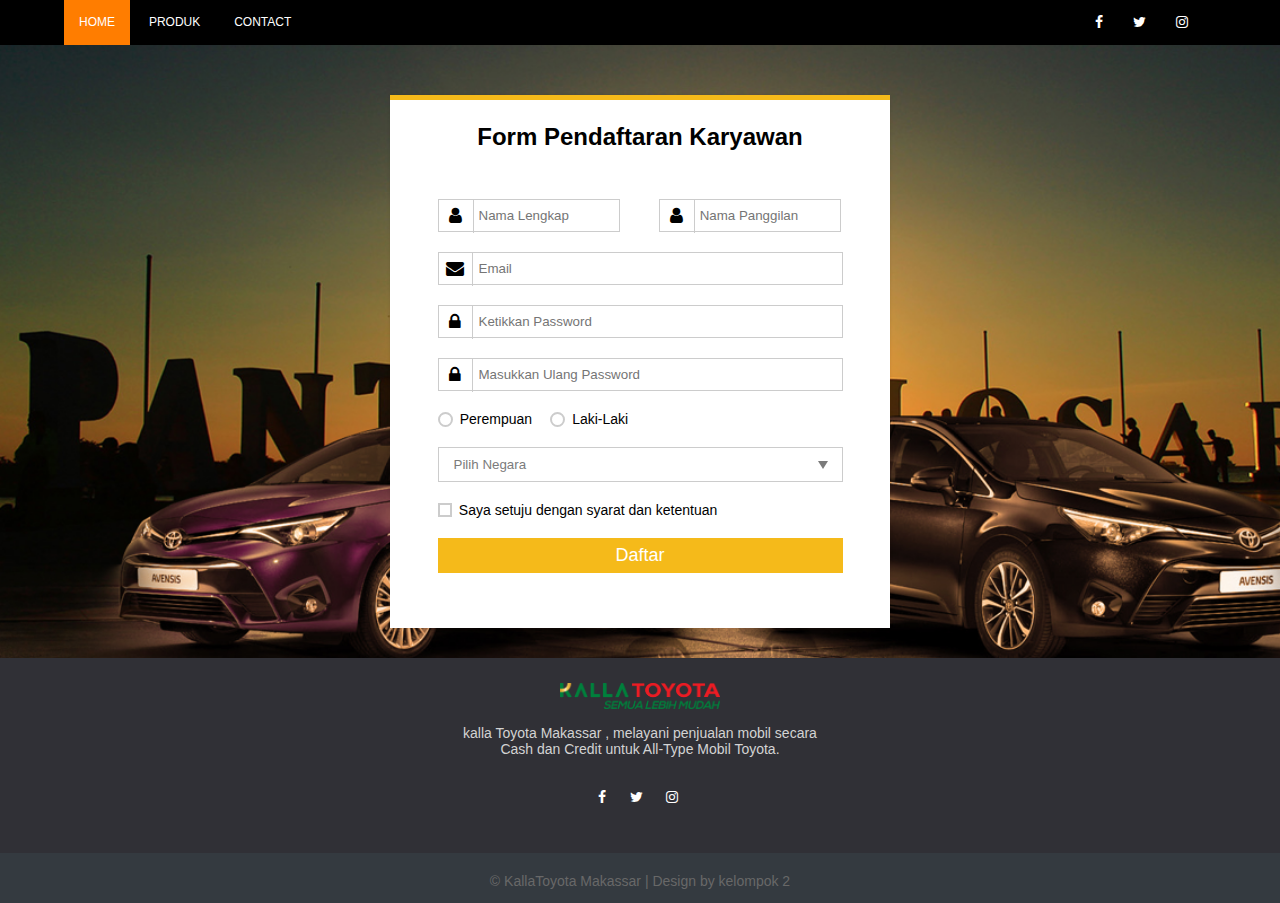
<file: index.html>
<!DOCTYPE html>
<html lang="en">
<head>
    <meta charset="UTF-8">
    <meta http-equiv="X-UA-Compatible" content="IE=edge">
    <meta name="viewport" content="width=device-width, initial-scale=1.0">
    <meta name="keywords" content="footer, address, phone, icons" />
    <title>KallaToyota</title>
    <link href="css/registration.css" rel="stylesheet">
    <link href="https://stackpath.bootstrapcdn.com/font-awesome/4.7.0/css/font-awesome.min.css" rel="stylesheet" integrity="sha384-wvfXpqpZZVQGK6TAh5PVlGOfQNHSoD2xbE+QkPxCAFlNEevoEH3Sl0sibVcOQVnN" crossorigin="anonymous">
    <link rel="stylesheet" href="https://cdnjs.cloudflare.com/ajax/libs/font-awesome/4.7.0/css/font-awesome.min.css">
</head>
<body>
    <main>
        <nav>
            <label class="toggle">
                <i class="fa fa-bars"></i>
            </label>
            <ul>
    <li><a class="active" href='FORM PENDAFTARAN.html'>Home</a></li>
    <li><a class="active" href='https://www.hkallatoyota.id/#'>Produk</a></li>
    <li><a class="active" href='https://www.hkallatoyota.id/sales-toyota-makassar/'>Contact</a></li>
    </ul>
    <div class="socialtop">
                <div class='top-social'>
                    <a href='https://facebook.com'><i class='fa fa-facebook'></i></a>
                    <a href='https://twitter.com'><i class='fa fa-twitter'></i></a>
                    <a href='https://instagram.com'><i class='fa fa-instagram'></i></a>
                </div>
    </div>
    </nav>
        <script src="https://code.jquery.com/jquery-3.4.1.js"></script>
        <script>
            $('.toggle i').click(function () {
                $('ul').toggleClass("show");
            });
        </script>
        <section></section>
        </nav>
        
        <div class="wrapper">
            <h2>Form Pendaftaran Karyawan</h2>
    <div class="form-conteniar">
                <form>
                    <div class="input-name">
                        <i class="fa fa-user lock"></i>
                        <input type="text" placeholder="Nama Lengkap" required class="name">
                        <span class="last">
                        <i class="fa fa-user lock"></i>
                        <input type="text" placeholder="Nama Panggilan" class="name">
                        </span>
                    </div>
    <div class="input-name">
                            <i class="fa fa-envelope email"></i>
                            <input type="email" placeholder="Email" required class="text-name">
                    </div>
    <div class="input-name">
                        <i class="fa fa-lock lock"></i>
                        <input type="password" pattern="[A-Za-z]+" title="letters only" placeholder="Ketikkan Password" required class="text-name">
                    </div>
    <div class="input-name">
                        <i class="fa fa-lock lock"></i>
                        <input type="password" pattern="[A-Za-z]+" title="letters only" placeholder="Masukkan Ulang Password" required class="text-name">
                    </div>
    <div class="input-name">
                        <input type="radio" name="radiogroup1" id="ravi"class="radio-button">
                        <label for="ravi" class="gender">Perempuan</label>
                        <input type="radio" name="radiogroup1" id="ravi1" class="radio-button">
                        <label for="ravi1" class="gender">Laki-Laki</label>
                    </div>
    <div class="input-name">
                        <select class="country">
                            <option>Pilih Negara</option>
                            <option>India</option>
                            <option>United States</option>
                            <option>Pakistan</option>
                            <option>Australia</option>
                          </select>
                          <div class="arrow">
    </div>
    </div>
    <div class="input-name">
                            <input type="checkbox" id="cb1" class="chack-button">
                          <label for="cb1" class="chack">Saya setuju dengan syarat dan ketentuan</label>
                        </div>
    <div class="input-name">
                            <input class="button" type="submit" value="Daftar" />
                        </div>
    </form>
</div>
</div>
    <div class="footer">
        <div class="footer-content">

        <div class="footer-section about">
            <img src="assets/img/kalla.png">
            <br>
            <p>
                kalla Toyota Makassar , melayani penjualan mobil secara<br>Cash dan Credit untuk All-Type Mobil Toyota.
            </p>
            <br>
            <div class="contact">
                <span><a href="https://www.facebook.com/kallatoyota.id/"><i class="fa fa-facebook"></a></i>&nbsp; </span>
                <span><a href="https://twitter.com/kallatoyotaid?lang=en"><i class="fa fa-twitter"></a></i>&nbsp;</span>
                <span><a href="https://www.instagram.com/kallatoyotaid/?hl=en"><i class="fa fa-instagram"></a></i>&nbsp; </span>
            </div>
        </div>
        </div>
    <div class="footer-bottom">
        &copy; KallaToyota Makassar | Design by kelompok 2
    </div>
</div>
</body>
</html>
</file>
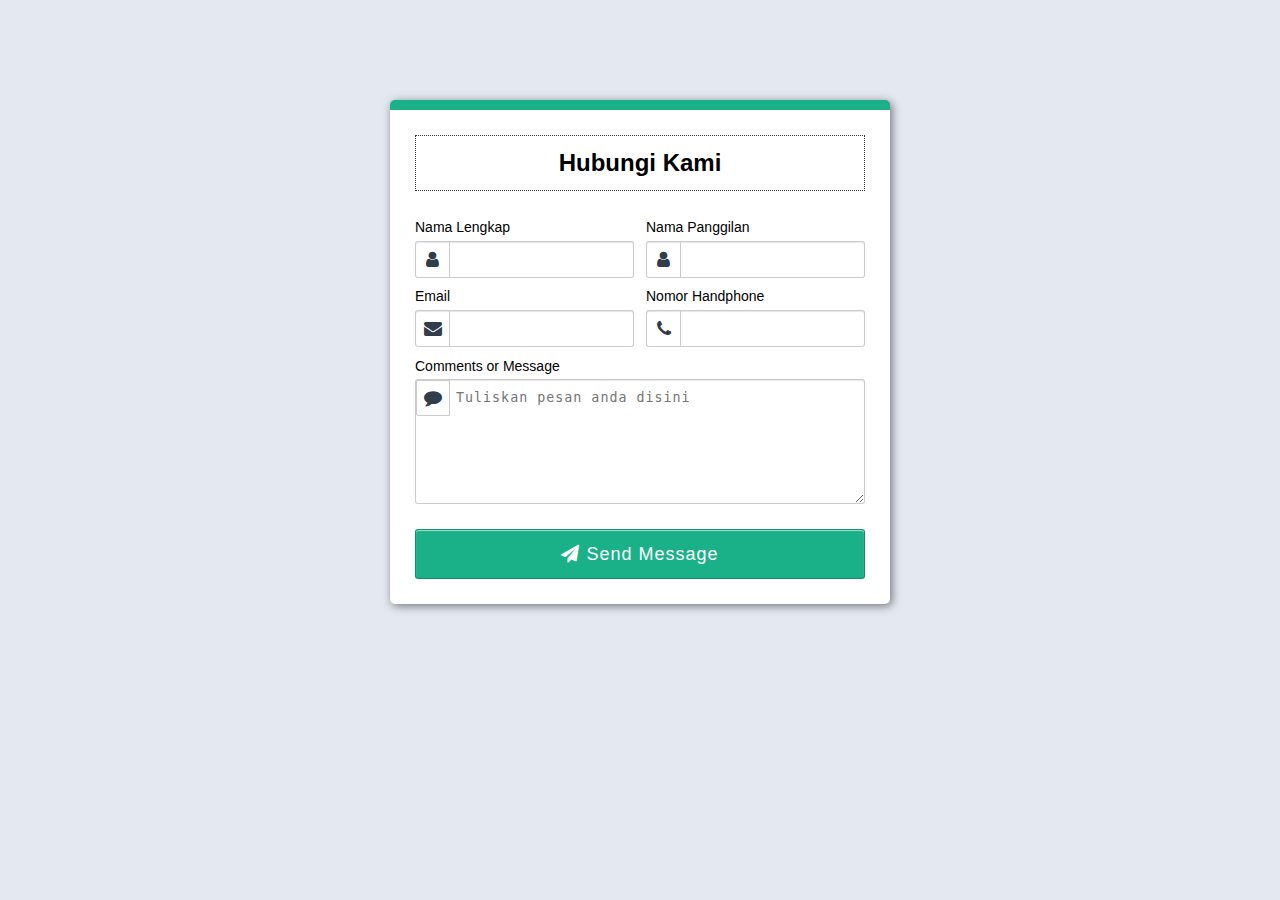
<file: contact.html>
<!DOCTYPE html>
<html lang="en">
<head>
    <meta charset="UTF-8">
    <meta name="viewport" content="width=device-width, initial-scale=1.0">
    <title>Document</title>
    <link href="contact.css" rel="stylesheet">
    <link href="https://stackpath.bootstrapcdn.com/font-awesome/4.7.0/css/font-awesome.min.css" rel="stylesheet"
        integrity="sha384-wvfXpqpZZVQGK6TAh5PVlGOfQNHSoD2xbE+QkPxCAFlNEevoEH3Sl0sibVcOQVnN" crossorigin="anonymous">
</head>
<body>
    <div class="wrapper">
        <h2>Hubungi Kami</h2>
<form action="#" method="POST">
            <div class="input-group">
                <div class="input-box">
                    <label>Nama Lengkap</label>
                    <input type="text" placeholder="" required class="name">
                    <i class="fa fa-user"></i>
                </div>
<div class="input-box">
                    <label>Nama Panggilan</label>
                    <input type="text" placeholder="" required class="name">
                    <i class="fa fa-user"></i>
                </div>
</div>
<div class="input-group">
                <div class="input-box">
                    <label>Email</label>
                    <input type="email" placeholder="" required class="name">
                    <i class="fa fa-envelope"></i>
                </div>
<div class="input-box">
                    <label>Nomor Handphone</label>
                    <input type="tel" placeholder="" required class="name">
                    <i class="fa fa-phone"></i>
                </div>
</div>
<div class="input-group">
                <div class="input-box comm">
                    <label>Comments or Message</label>
                    <textarea cols="46" rows="3" placeholder="Tuliskan pesan anda disini" class="name"></textarea>
                    <i class="fa fa-comment"></i>
                </div>
</div>
<div class="button-group">
                <div class="button-box">
                    <button type="submit"><i class="fa fa-paper-plane"></i> Send Message</button>
                </div>
</div>
</form>
</div>
</body>
</html>
</file>
<file: css/registration.css>
*{
    margin: 0;
    padding: 0;
    box-sizing: border-box;
}
body {
 font-family: Verdana, Geneva, sans-serif;
 font-size: 14px;
 background-image: url("background.png");
 display: grid;
 margin: 0;
}

.toggle {
    font-size: 30px;
    color: white;
    float: left;
    line-height: 45px;
    margin-left: 5%;
    cursor: pointer;
    display: none;
  }
  nav{
  background: #000000;
  height: 45px;
  width: 100%;
  }
  ul{
      float:left;
      margin-left: 5%;
  }
  .socialtop{
      float: right;
      margin-right: 5%;
  }
  ul li{
      margin:0;
      padding:0;
      position:relative;
      display:inline-block;
      font-size:16px;
  }
  ul a{
  font-weight: 400;
  padding:15px;
  line-height: 45px;
  color: #fff;
  font-size:12px;
  text-transform:uppercase;
  text-decoration: none;
  }
  ul li:first-child{
      background:#FF7D00;
  }
  ul li:hover{
  background:#FF7D00;
  color:#fff;
  }
  ul li a:hover{color:#fff;}
  
  .top-social a {
  padding:13px;
  color:#fff;
  }
  .top-social {
  padding: 14px 15px;
  }
  .top-social a:hover {
  color:#FF7D00;
  }
  @media screen and (max-width: 1052px){
       .toggle{
          display: block;
      }
    ul{
        z-index: -1;
        margin-top:-15px;
      position: fixed;
      top: -400px;
      right: 0;
      left: 0;
      width:200px;
      background: #222222;
      display: inline-block;
      transition: top .4s;
      margin-left: 0;
    }
    ul.show{
      top: 60px;
    }
    ul li{
        top: 0;
        width: 100%;
        float: left;
      text-align: center;
    }
  }
  
  @media screen and (max-width:500px){
    ul{
      width:100%;
    }
    
  }
  
body{
    background-image: url(background.png);
    background-size: cover;
}

.wrapper {
    background-color: #fff;
    width:500px;
    padding: 25px;
    margin: 50px auto 0;
    border-top: 5px solid #f5ba1a;
    box-shadow: 0 0 3px rgba(0, 0, 0, 0.1);
    
}
.wrapper h2{
    font-size: 24px;
    line-height: 24px;
    padding-bottom: 30px;
    text-align: center;
}
.input-name{
    width: 90%;
    position: relative;
    margin: 20px auto;
    
}
.lock{
    padding:8px 11px;
}
.name{
    width: 45%;
    padding:8px 0 8px 40px;
}
.input-name span{
    margin-left: 35px;
}
.text-name{
    width: 100%;
    padding:8px 0 8px 40px;
}
.input-name i{
    position: absolute;
    font-size: 18px;
    border-right: 1px solid #cccccc;
}
.email{
    padding: 8px;
}
.text-name, .name{
    border: 1px solid #cccccc;
    outline: none;
    -webkit-transition: all 0.30s ease-in-out;
      -moz-transition: all 0.30s ease-in-out;
      -ms-transition: all 0.30s ease-in-out;
      transition: all 0.30s ease-in-out;
}
.text-name:hover, .name:hover{
    background-color: #fafafa;
}

.radio-button{
    border: 0;
    clip: rect(0 0 0 0);
    height: 1px;
    margin: -1px;
    overflow: hidden;
    padding: 0;
    position: absolute;
    width: 1px;
  }
 .gender {
    margin-right: 1em;
}
.gender:before {
    content: "";
    display: inline-block;
    width: 0.5em;
    height: 0.5em;
    margin-right: 0.5em;
    border-radius: 100%;
    vertical-align: -3px;
    border: 2px solid #cccccc;
    padding: 0.15em;
    background-color: transparent;
    background-clip: content-box;
    transition: all 0.2s ease;
  }

  .radio-button:hover + .gender:before {
    border-color: #000;
  }
  .radio-button:checked + .gender:before {
    background-color:#000;
    border-color: #000;
  }

  .country{
    display: inline-block;
    width: 100%;
    height: 35px;
    padding: 0px 15px;
    cursor: pointer;
    color: #7b7b7b;
    border: 1px solid #cccccc;
    border-radius: 0;
    background: #fff;
    appearance: none;
    -webkit-appearance: none;
    -moz-appearance: none;
    transition: all 0.2s ease;
}
.country::-ms-expand{
    display: none;
}
.country:hover, .country:focus{
    color: #000;
      background: #fafafa;
      border-color: #000;
      outline: none;
}
.arrow {
    position: absolute;
    top: calc(50% - 4px);
    right: 15px;
    width: 0;
    height: 0;
    pointer-events: none;
    border-width: 8px 5px 0 5px;
    border-style: solid;
    border-color: #7b7b7b transparent transparent transparent;
 }
  
.country:hover +.arrow, .country:focus +.arrow{
      border-top-color: #000;
}
.chack{
    margin-right: 1em;
        position: relative;
}
.chack::before{
    content: "";
    display: inline-block;
    width: 0.5em;
    height: 0.5em;
    margin-right: 0.5em;
    vertical-align: -2px;
    border: 2px solid #cccccc;
    padding: 0.12em;
    background-color: transparent;
    background-clip: content-box;
    transition: all 0.2s ease;
}
.chack::after{
    border-right: 2px solid #000;
          border-top: 2px solid #0000;
          content: "";
          height: 20px;
          left: 2px;
          position: absolute;
          top: 7px;
          transform: scaleX(-1) rotate(135deg);
          transform-origin: left top;
          width: 7px;
          display: none;
}
.chack-button{
    border: 0;
    clip: rect(0 0 0 0);
    height: 1px;
    margin: -1px;
    overflow: hidden;
    padding: 0;
    position: absolute;
    width: 1px;
}
.chack-button:hover +.chack::before{
    border-color: #000;
}
.chack-button:checked +.chack::before{
    border-color: #000;
}
.chack-button:checked +.chack::after{
    -moz-animation: check 0.8s ease 0s running;
        -webkit-animation: check 0.8s ease 0s running;
        animation: check 0.8s ease 0s running;
        display: block;
        width: 7px;
        height: 20px;
        border-color: #000;
}
@-webkit-keyframes check {
    0% { height: 0; width: 0; }
    25% { height: 0; width: 7px; }
    50% { height: 20px; width: 7px; }
  }
  
  @keyframes check {
    0% { height: 0; width: 0; }
    25% { height: 0; width: 7px; }
    50% { height: 20px; width: 7px; }
  }
  .button{
    background:#f5ba1a;
    height: 35px;
    line-height: 35px;
    width: 100%;
    border: none;
    outline: none;
    cursor: pointer;
    color: #fff;
    font-size: 18px;
    margin-bottom: 10px;
    
  }
  .button:hover{
      background-color: #f8c22e;
  }
  .button:hover{
      background-color: #f8c22e;
  }

  @media (max-width: 480px) {
      .wrapper{
          width: 100%;
      }
      .input-name{
          margin-bottom: -10px;
      }
      .name{
          width: 100%;
          padding:8px 0 8px 40px;
          margin-bottom: 10px;
      }
      .input-name span{
          padding: 0;
          margin:0;
      }
  }

.footer{
      position: relative;
      margin-top: 30px;
      background: #303036;
      color: #d3d3d3;
      height: 245px
 }

 .footer .footer-content .footer-section{
    flex: 1;
    padding: 25px;

}

 .footer .footer-bottom{
     background: #343a40;
     color: #686868;
     height: 50px;
     width: 100%;
     text-align: center;
     position: absolute;
     bottom: 0px;
     left: 0px;
     padding-top: 20px;

 }

 .footer .footer-content img,
 .footer .footer-content img{
    color: white;
    width: 160px;
    margin-left: auto;
    margin-right: auto;
    display: flex;
 }

 .footer .footer-content .about p{
     text-align: center;
 }

 .footer .footer-content .about .contact{
     display: flex;
     align-items: center;
     justify-content: center;
     margin: 1rem 0 3rem 0;

 }

 .footer .footer-content .about .contact span{
    margin: 0 10px;
    text-decoration: none;
 }

 .footer .footer-content .about .contact a{
     color: white;
     transition: color .4s ease;
 }

 .footer .footer-content .about .contact a:hover i{
     color: aqua;
 }
</file>
<file: contact.css>
*{
    margin: 0;
    padding: 0;
    box-sizing: border-box;
}
body{
    background-color: #E4E8F0;
    font-family: Verdana, Geneva, Tahoma, sans-serif;
    font-size: 14px;
}
.wrapper{
    width: 500px;
    max-width: 100%;
    padding: 25px;
    border-radius: 5px;
    margin: 100px auto 0;
    position: relative;
    background: #fff;
    box-shadow: 2px 2px 10px #00000080;
    border-top: 10px solid #1ab188;
}
.wrapper h2{
    font-size: 24px;
    line-height: 24px;
    padding: 15px;
    margin-bottom: 40px;
    text-align: center;
    border: 1px dotted #333;
}
.input-group{
    margin-bottom: 12px;
    width: 100%;
    position: relative;
    display: flex;
    flex-direction: row;
    padding: 10px 0;
}
.input-box{
    width: 100%;
    margin-right: 12px;
    position: relative;
}
.input-box label{
    position: absolute;
    bottom: 43px;
}
.input-box:last-child{
    margin-right: 0;
}
.name{
    padding: 10px 10px 10px 40px;
    width: 100%;
    border: 1px solid #00000033;
    outline: none;
    letter-spacing: 1px;
    transition: 0.3s;
    border-radius: 3px;
    color: #333;
    box-shadow: inset 0 1px 1px 0 #0000001a;
}
.name:focus{
    -webkit-box-shadow:0 0 2px 1px #1ab18880;
    -moz-box-shadow:0 0 2px 1px #1ab18880;
    box-shadow:0 0 2px 1px #1ab18880;
    border: 1px solid #1ab188;
}
.name:focus::-webkit-input-placeholder{
    color: #333;
}
.input-group i{
    height: 36px;
    width: 34px;
    display: flex;
    justify-content: center;
    align-items: center;
    position: absolute;
    top: 1px;
    left: 1px;
    color: #13232fe6;
    border-radius: 2px 0 0 2px;
    transition: 0.3s;
    font-size: 18px;
    pointer-events: none;
    border-right: 1px solid #cccccc;
    border-bottom: none;
}
.name:focus + i{
    color: #1ab188;
    border-right: 1px solid #1ab188;
}
textarea{
    height: 125px;
}
.comm i{
    border: 1px solid #cccccc;
}
.comm label{
    bottom: 133px;
}
button{
    background: #1ab188;
    border: 1px solid rgba(0,0,0,0.2);
    color: #fff;
    outline: none;
    padding: 0 10px;
    height: 50px;
    cursor: pointer;
    border-radius: 3px;
    box-shadow: inset 0 1px 1px 0 rgba(255,255,255,0.6);
    letter-spacing: 1px;
    transition: 0.5s;
    width: 100%;
    font-size: 18px;
}
button:hover, button:focus{
    background-color: #179677;
}
</file>
